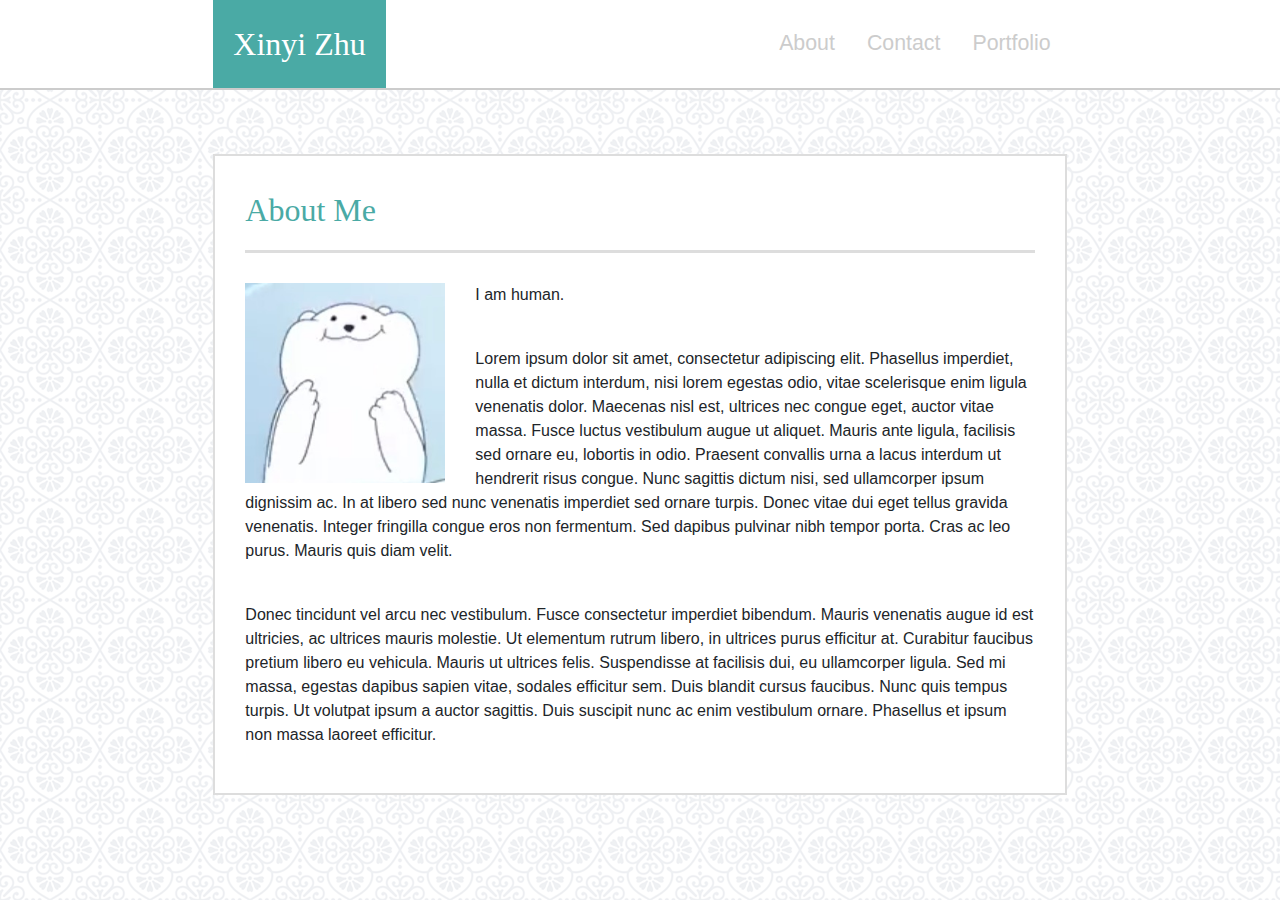
<file: index.html>
<!DOCTYPE html>
<html>
<head>
    <meta charset="utf-8" />
    <title>Xinyi's Portfolio</title>
    <link rel="stylesheet" type="text/css" href="assets/css/reset.css" />
    <link href="https://stackpath.bootstrapcdn.com/bootstrap/4.1.0/css/bootstrap.min.css" rel="stylesheet">
    <link rel="stylesheet" type="text/css" href="assets/css/style.css" />
    
</head>

<body>    
    <div id="headbar-override" class="row justify-content-center">
            <nav id="headbar-content-override" class="col-md-12 col-lg-8 navbar">
                <a id="headbar-title-override" class="nav-header" href="./index.html">Xinyi Zhu</a>
                <div class="nav">
                    <ul class="nav justify-content-end">
                        <li class="nav-item">
                            <a id="headbar-link-override" class="nav-link active" href="./index.html">About</a>
                        </li>
                        <li class="nav-item">
                            <a id="headbar-link-override" class="nav-link" href="./contact.html">Contact</a>
                        </li>
                        <li cla∫ss="nav-item">
                            <a id="headbar-link-override" class="nav-link" href="./portfolio.html">Portfolio</a>
                        </li>
                    </ul>
                </div>
            </nav>
    </div>
   
    <div id="content-override" class="justify-content-center col-md-8 col-lg-8 clearfix">
        <div class="content-header">
            <p>About Me</p>
        </div>
        <div class="part content2">
            <div>
                <img id="index-img" src="./assets/images/index1.jpeg">
                <p>I am human.</p>
                <br>
                <p>Lorem ipsum dolor sit amet, consectetur adipiscing elit. Phasellus imperdiet, nulla et dictum interdum, nisi lorem egestas odio, vitae scelerisque enim ligula venenatis dolor. Maecenas nisl est, ultrices nec congue eget, auctor vitae massa. Fusce luctus vestibulum augue ut aliquet. Mauris ante ligula, facilisis sed ornare eu, lobortis in odio. Praesent convallis urna a lacus interdum ut hendrerit risus congue. Nunc sagittis dictum nisi, sed ullamcorper ipsum dignissim ac. In at libero sed nunc venenatis imperdiet sed ornare turpis. Donec vitae dui eget tellus gravida venenatis. Integer fringilla congue eros non fermentum. Sed dapibus pulvinar nibh tempor porta. Cras ac leo purus. Mauris quis diam velit.</p>
                <br>
                <p>Donec tincidunt vel arcu nec vestibulum. Fusce consectetur imperdiet bibendum. Mauris venenatis augue id est ultricies, ac ultrices mauris molestie. Ut elementum rutrum libero, in ultrices purus efficitur at. Curabitur faucibus pretium libero eu vehicula. Mauris ut ultrices felis. Suspendisse at facilisis dui, eu ullamcorper ligula. Sed mi massa, egestas dapibus sapien vitae, sodales efficitur sem. Duis blandit cursus faucibus. Nunc quis tempus turpis. Ut volutpat ipsum a auctor sagittis. Duis suscipit nunc ac enim vestibulum ornare. Phasellus et ipsum non massa laoreet efficitur.</p>
            </div>
        </div>
    </div>
    
</body>
</html>
</file>
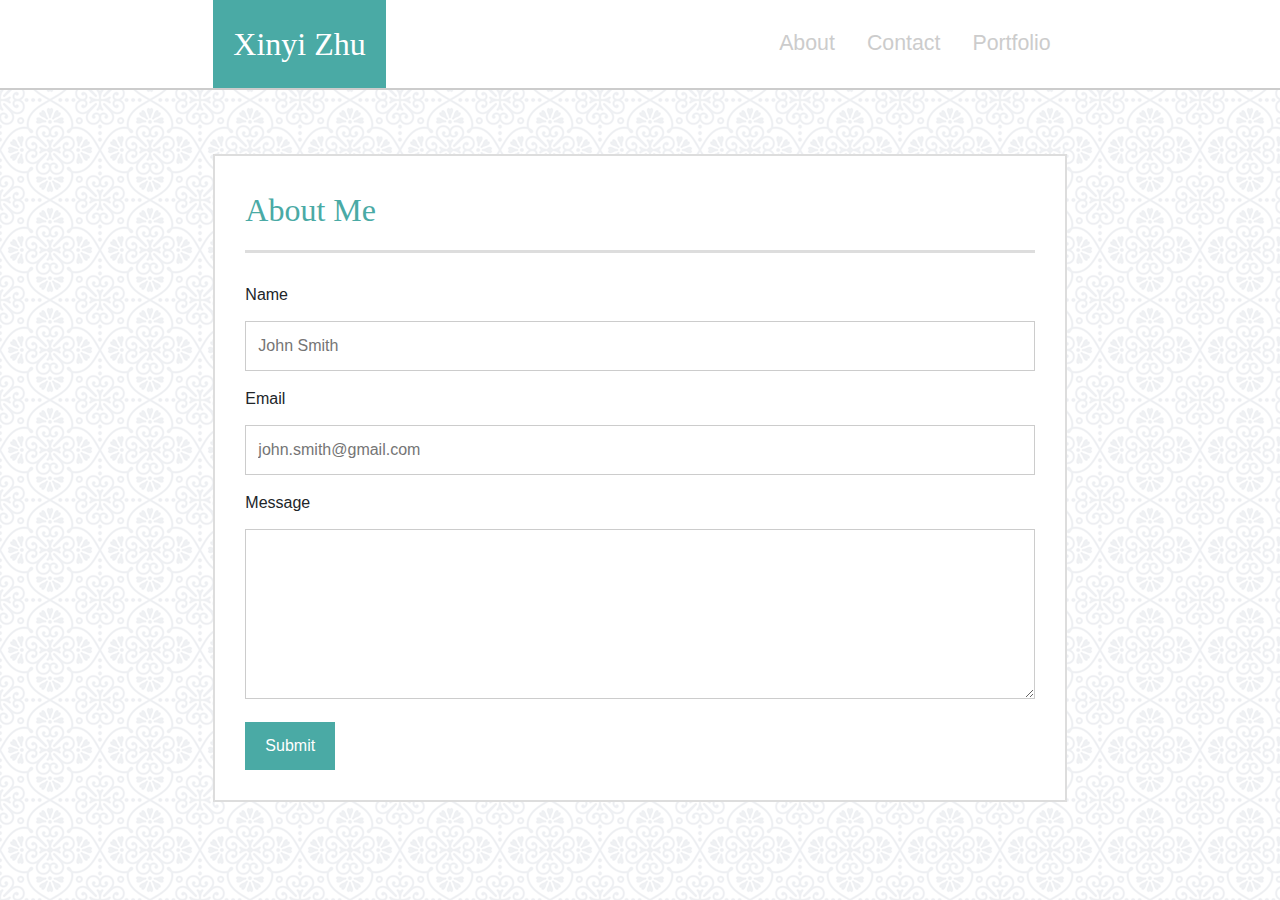
<file: contact.html>
<!DOCTYPE html>
<html>
<head>
    <meta charset="utf-8" />
    <title>Xinyi's Portfolio</title>
    <link rel="stylesheet" type="text/css" href="assets/css/reset.css" />
    <link href="https://stackpath.bootstrapcdn.com/bootstrap/4.1.0/css/bootstrap.min.css" rel="stylesheet">
    <link rel="stylesheet" type="text/css" href="assets/css/style.css" />
    <link rel="stylesheet" type="text/css" href="assets/css/style_contact.css" />
  
</head>
<body>    
    <div id="headbar-override" class="row justify-content-center">
        <nav id="headbar-content-override" class="col-md-12 col-lg-8 navbar">
            <a id="headbar-title-override" class="nav-header" href="./index.html">Xinyi Zhu</a>
            <div class="nav">
                <ul class="nav justify-content-end">
                    <li class="nav-item">
                        <a id="headbar-link-override" class="nav-link active" href="./index.html">About</a>
                    </li>
                    <li class="nav-item">
                        <a id="headbar-link-override" class="nav-link" href="./contact.html">Contact</a>
                    </li>
                    <li cla∫ss="nav-item">
                        <a id="headbar-link-override" class="nav-link" href="./portfolio.html">Portfolio</a>
                    </li>
                </ul>
            </div>
        </nav>
    </div>
            

    <div id="content-override" class="justify-content-center col-md-8 col-lg-8 clearfix">
        <div class="content-header">
            <p>About Me</p>
        </div>

        <div class="form">
            <div class="row">
                <div class="col-lg-12">
                    <label for="name">Name</label>
                </div>
                <div class="col-lg-12">
                    <input type="text" id="name" name="fullname" placeholder="John Smith">
                </div>
                <div class="col-lg-12">
                    <label for="email">Email</label>
                </div>
                <div class="col-lg-12">
                    <input type="text" id="email" name="e-mail" placeholder="john.smith@gmail.com">
                </div>
                <div class="col-lg-12">
                    <label for="message">Message</label>
                </div>
                <div class="col-lg-12">
                    <textarea id="message" name="messagebox" style="height:170px"></textarea>
                </div>
                <div class="col-lg-12">
                    <input type="submit" value="Submit">    
                </div>    
            </div>
        </div>
    </div>


<!-- 
        <div class="row">
            <div class="column"> 
                <form class="content2"> 
                        <label for="name">Name</label>
                        <input type="text" id="name" name="fullname" placeholder="John Smith">
                        <label for="email">Email</label>
                        <input type="text" id="email" name="e-mail" placeholder="john.smith@gmail.com">
                        <label for="message">Message</label>
                        <textarea id="message" name="messagebox" style="height:170px"></textarea>
                        <input type="submit" value="Submit">
                    </form>
                </div>
            </div> 
        


    <div class="main content">        
        <div class="content-header">
            <p>Contact</p>
        </div>

        <div class="row">
            <div class="column"> 
                <form class="content2"> 
                    <label for="name">Name</label>
                    <input type="text" id="name" name="fullname" placeholder="John Smith">
                    <label for="email">Email</label>
                    <input type="text" id="email" name="e-mail" placeholder="john.smith@gmail.com">
                    <label for="message">Message</label>
                    <textarea id="message" name="messagebox" style="height:170px"></textarea>
                    <input type="submit" value="Submit">
                </form>
            </div>
        </div> 
          
        

    </div>   -->


</body>
</html>
</file>
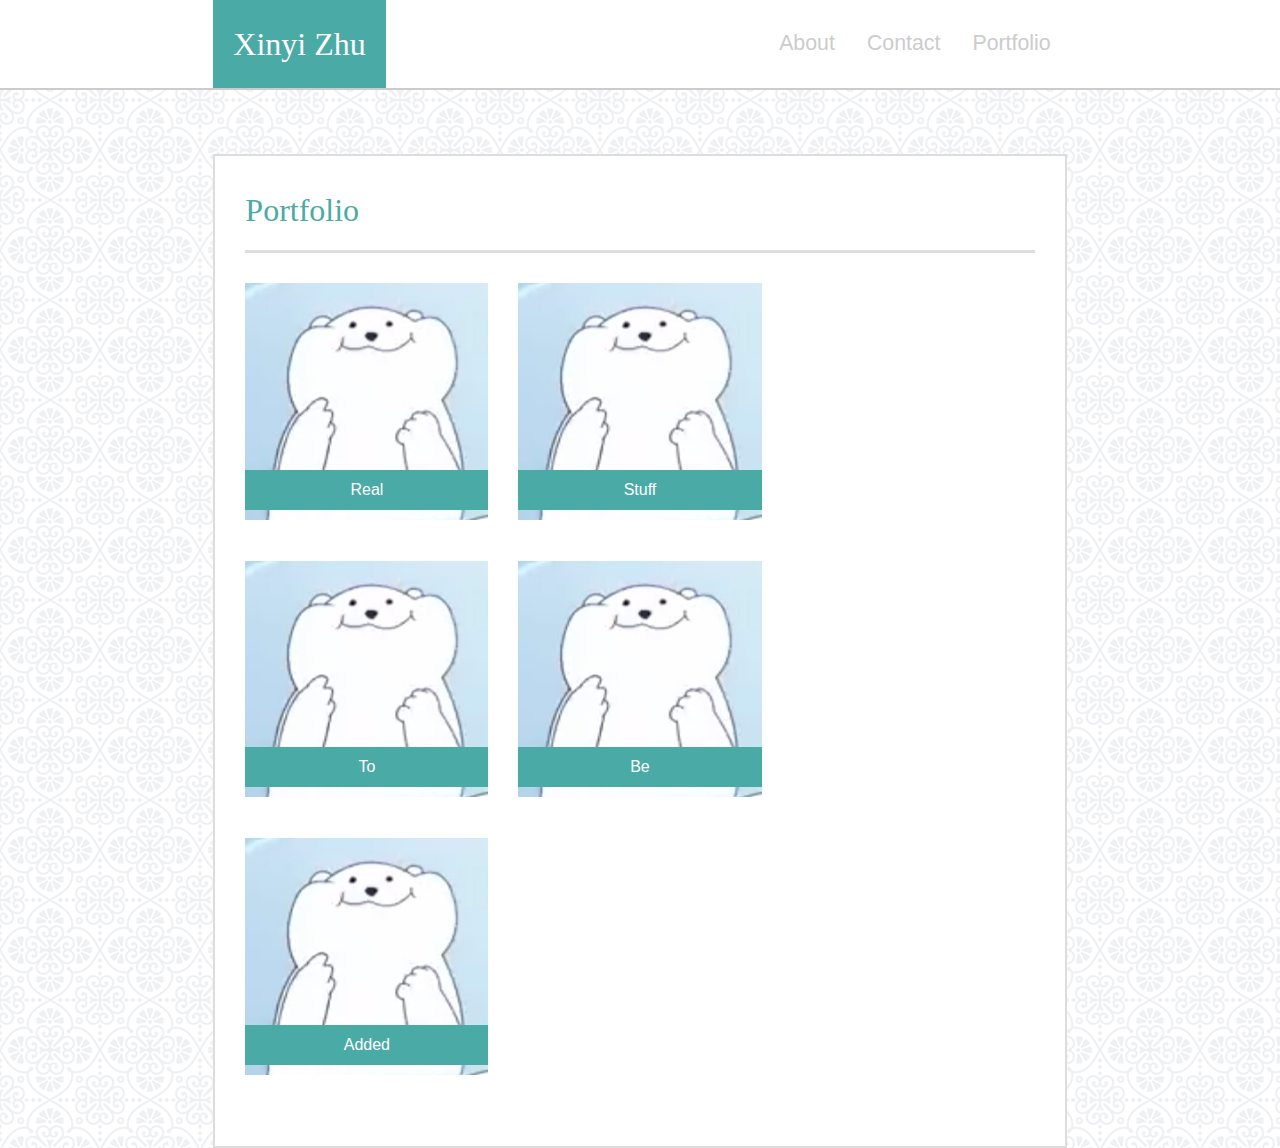
<file: portfolio.html>
<!DOCTYPE html>
<html>
<head>
    <meta charset="utf-8" />
    <title>Xinyi's Portfolio</title>
    <link rel="stylesheet" type="text/css" href="assets/css/reset.css" />
    <link href="https://stackpath.bootstrapcdn.com/bootstrap/4.1.0/css/bootstrap.min.css" rel="stylesheet">
    <link rel="stylesheet" type="text/css" href="assets/css/style.css" />
    <link rel="stylesheet" type="text/css" href="assets/css/style_portfolio.css" />
</head>
<body>   
    <div id="headbar-override" class="row justify-content-center">
        <nav id="headbar-content-override" class="col-md-12 col-lg-8 navbar">
            <a id="headbar-title-override" class="nav-header" href="./index.html">Xinyi Zhu</a>
            <div class="nav">
                <ul class="nav justify-content-end">
                    <li class="nav-item">
                        <a id="headbar-link-override" class="nav-link active" href="./index.html">About</a>
                    </li>
                    <li class="nav-item">
                        <a id="headbar-link-override" class="nav-link" href="./contact.html">Contact</a>
                    </li>
                    <li cla∫ss="nav-item">
                        <a id="headbar-link-override" class="nav-link" href="./portfolio.html">Portfolio</a>
                    </li>
                </ul>
            </div>
        </nav>
    </div>
            

    <div id="content-override" class="justify-content-center col-md-12 col-lg-8 clearfix">
        <div class="content-header">
            <p>Portfolio</p>
        </div>

        <div class="form">
            <div class="row">
                <div class="port-box col-xs-12 col-sm-12 col-md-4">
                    <img class="port-img" src="./assets/images/index1.jpeg">
                    <div class="port-label content2">
                        <p class="port-words">Real</p>
                    </div>
                </div>
                <div class="port-box col-xs-12 col-sm-12 col-md-4">
                    <img class="port-img" src="./assets/images/index1.jpeg">
                    <div class="port-label content2">
                        <p class="port-words">Stuff</p>
                    </div>
                </div>
            </div>
            <div class="row">
                <div class="port-box col-xs-12 col-sm-12 col-md-4">
                    <img class="port-img" src="./assets/images/index1.jpeg">
                    <div class="port-label content2">
                        <p class="port-words">To</p>
                    </div>
                </div>
                <div class="port-box col-xs-12 col-sm-12 col-md-4">
                    <img class="port-img" src="./assets/images/index1.jpeg">
                    <div class="port-label content2">
                        <p class="port-words">Be</p>
                    </div>
                </div> 
            </div>
            <div class="row">
                <div class="port-box col-xs-12 col-sm-12 col-md-4">
                    <img class="port-img" src="./assets/images/index1.jpeg">
                    <div class="port-label content2">
                        <p class="port-words">Added</p>
                    </div>
                </div>
            </div>    
                 
        </div>
    </div>

<!-- 

    <div class="main content">        
        <div class="content-header">
            <p>Portfolio</p>
        </div>
        <div class="row">
            <div class="port-content clearfix">
                <div class="port-box">
                    <img class="port-img" src="./assets/images/index1.jpeg">
                    <div class="port-label content2">
                        <p class="port-words">Real</p>
                    </div>
                </div>
                <div class="port-box">
                    <img class="port-img" src="./assets/images/index1.jpeg">
                    <div class="port-label content2">
                        <p class="port-words">Material</p>
                    </div>
                </div>
                <div class="port-box"></div>
            </div>
        </div>
        <div class="row">
                <div class="port-content clearfix">
                    <div class="port-box">
                        <img class="port-img" src="./assets/images/index1.jpeg">
                        <div class="port-label content2">
                            <p class="port-words">To</p>
                        </div>
                    </div>
                    <div class="port-box">
                        <img class="port-img" src="./assets/images/index1.jpeg">
                        <div class="port-label content2">
                            <p class="port-words">Be</p>
                        </div>
                    </div>
                    <div class="port-box"></div>
                </div>
            </div>
            <div class="row">
                    <div class="port-content clearfix">
                        <div class="port-box">
                            <img class="port-img" src="./assets/images/index1.jpeg">
                            <div class="port-label content2">
                                <p class="port-words">Added</p>
                            </div>
                        </div>
                        <div class="port-box"></div>
                        <div class="port-box"></div>
                    </div>
                </div>
    </div> -->






</body>
</html>
</file>
<file: assets/css/style.css>
body{
    background-image: url("../images/regal.png");
    background-repeat: repeat;
}

#headbar-override{
    position: relative;
    margin: auto;
    background-color: #ffffff;
    width: 100%;
    border-bottom: 2px solid #cccccc;
    
}

/* .row{
    width: 960px;
    position: relative;
    margin: auto;
    background-color: #ffffff;
} */

#headbar-content-override{
    position: relative;
    background-color: #ffffff;
    margin: auto;
    padding: 0;
}

#headbar-title-override{
    background-color: #4aaaa5;
    color: #ffffff;
    padding: 20px 20px;
    font-family: 'Georgia', Times, Times New Roman, serif;   
    font-size: 24pt; 
    text-decoration: none;
}

#headbar-link-override{
    font-family: 'Arial', 'Helvetica Neue', Helvetica, sans-serif;
    font-size: 16pt;
    color: #cccccc;
}

.content2{
    font-family: 'Arial', 'Helvetica Neue', Helvetica, sans-serif;
    font-size: 12pt;
}

#content-override{
    
    position: relative;
    margin: 5% auto auto auto;
    padding: 30px;
    background-color: #ffffff;
    border: 2px solid #dddddd;
}

/* .nav-title{
    float: left;
    color: #ffffff;
    background-color: #4aaaa5;
    padding: 20px 20px;
    line-height: 28pt;
}

.nav-tabs{
    float: right;
    line-height: 28pt;
    margin-right: 25px;
    padding-top: 20px;
    text-align: center;
} */

.clearfix::after{
    content: "";
    display: table;
    clear: both;
}
/* 
.content{
    box-sizing: border-box;
    margin-top: 50px; 
    padding: 30px;
    border: 2px solid #dddddd;
    background-color: #ffffff;
    text-align: center;
    position: relative;
} */

.content-header{
    width: 100%;
    font-family: 'Georgia', Times, Times New Roman, serif;
    font-size: 24pt; 
    color: #4aaaa5;
    border-bottom: 3px solid #dddddd;
    text-align: left;
    margin-bottom: 30px;
    /* padding-bottom: 30px; */
    
}

.part{
    text-align: left;
    float: left;
    display: flex;
    justify-content: center;
    
}

#index-img{
    float: left;
    height: 200px;
    width: 200px;
    margin-right: 30px;
}
</file>
<file: assets/css/style_contact.css>
/* Style inputs */
input[type=text], select, textarea {
    width: 100%;
    padding: 12px;
    border: 1px solid #ccc;
    margin-top: 6px;
    margin-bottom: 16px;
    resize: vertical;

}

input[type=submit] {
    background-color: #4aaaa5;
    color: white;
    padding: 12px 20px;
    border: none;
    cursor: pointer;
}

input[type=submit]:hover {
    background-color: #4aaaa5;
    color: #dddddd;
}

form{
    position: relative;
    width: 100%;
    margin-right: 30px;
    text-align: left;
}
</file>
<file: assets/css/style_portfolio.css>
.port-box{
    margin-bottom: 5%;

}

.port-img{
    position: relative;
    width: 100%;
    max-width: 300px;
    height: 100%;
    margin: auto;
}

.port-label{
    position: relative;
    vertical-align: center;
    height: 40px; 
    max-width: 300px;
    margin-top:-50px;
    background-color: #4aaaa5;
    color: #ffffff;
    text-align: center;
}

.port-words{
    position: absolute;
    left: 50%;
    top: 50%;
    transform: translate(-50%, -50%);
}
</file>
